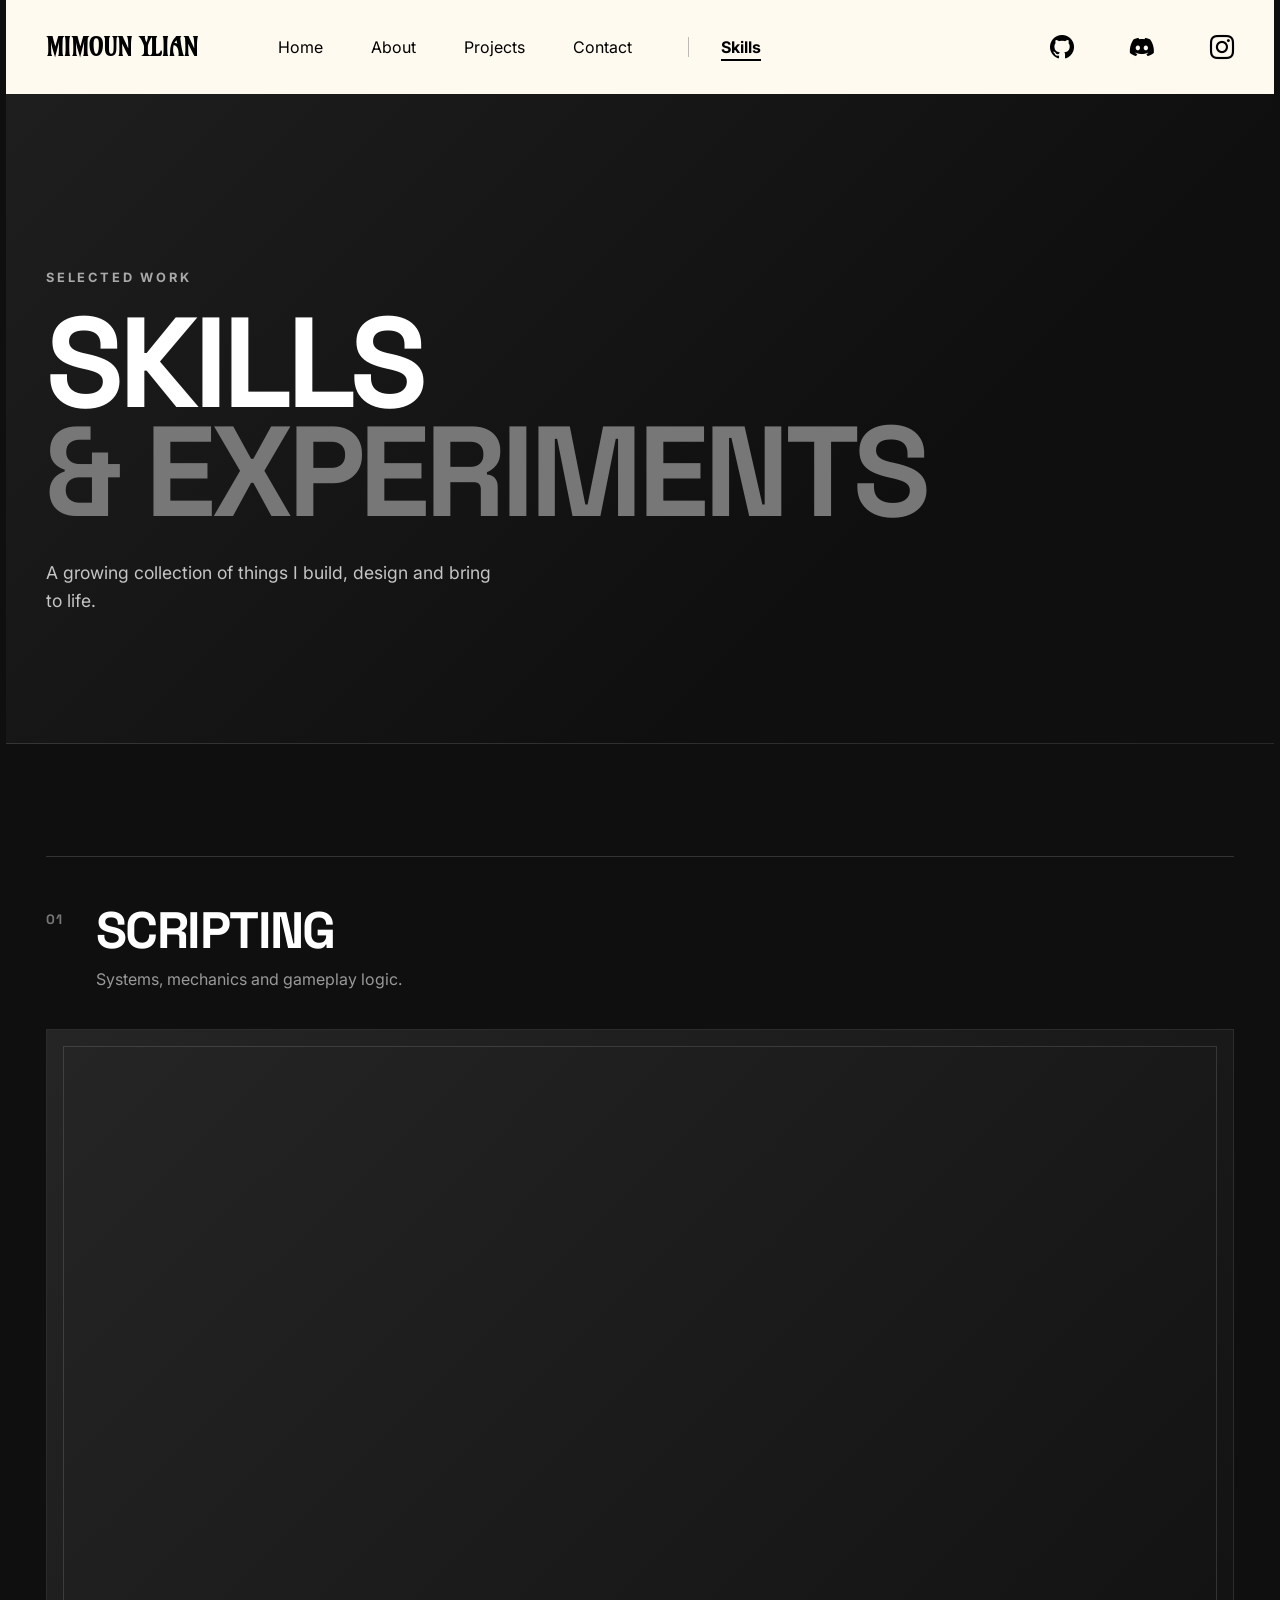
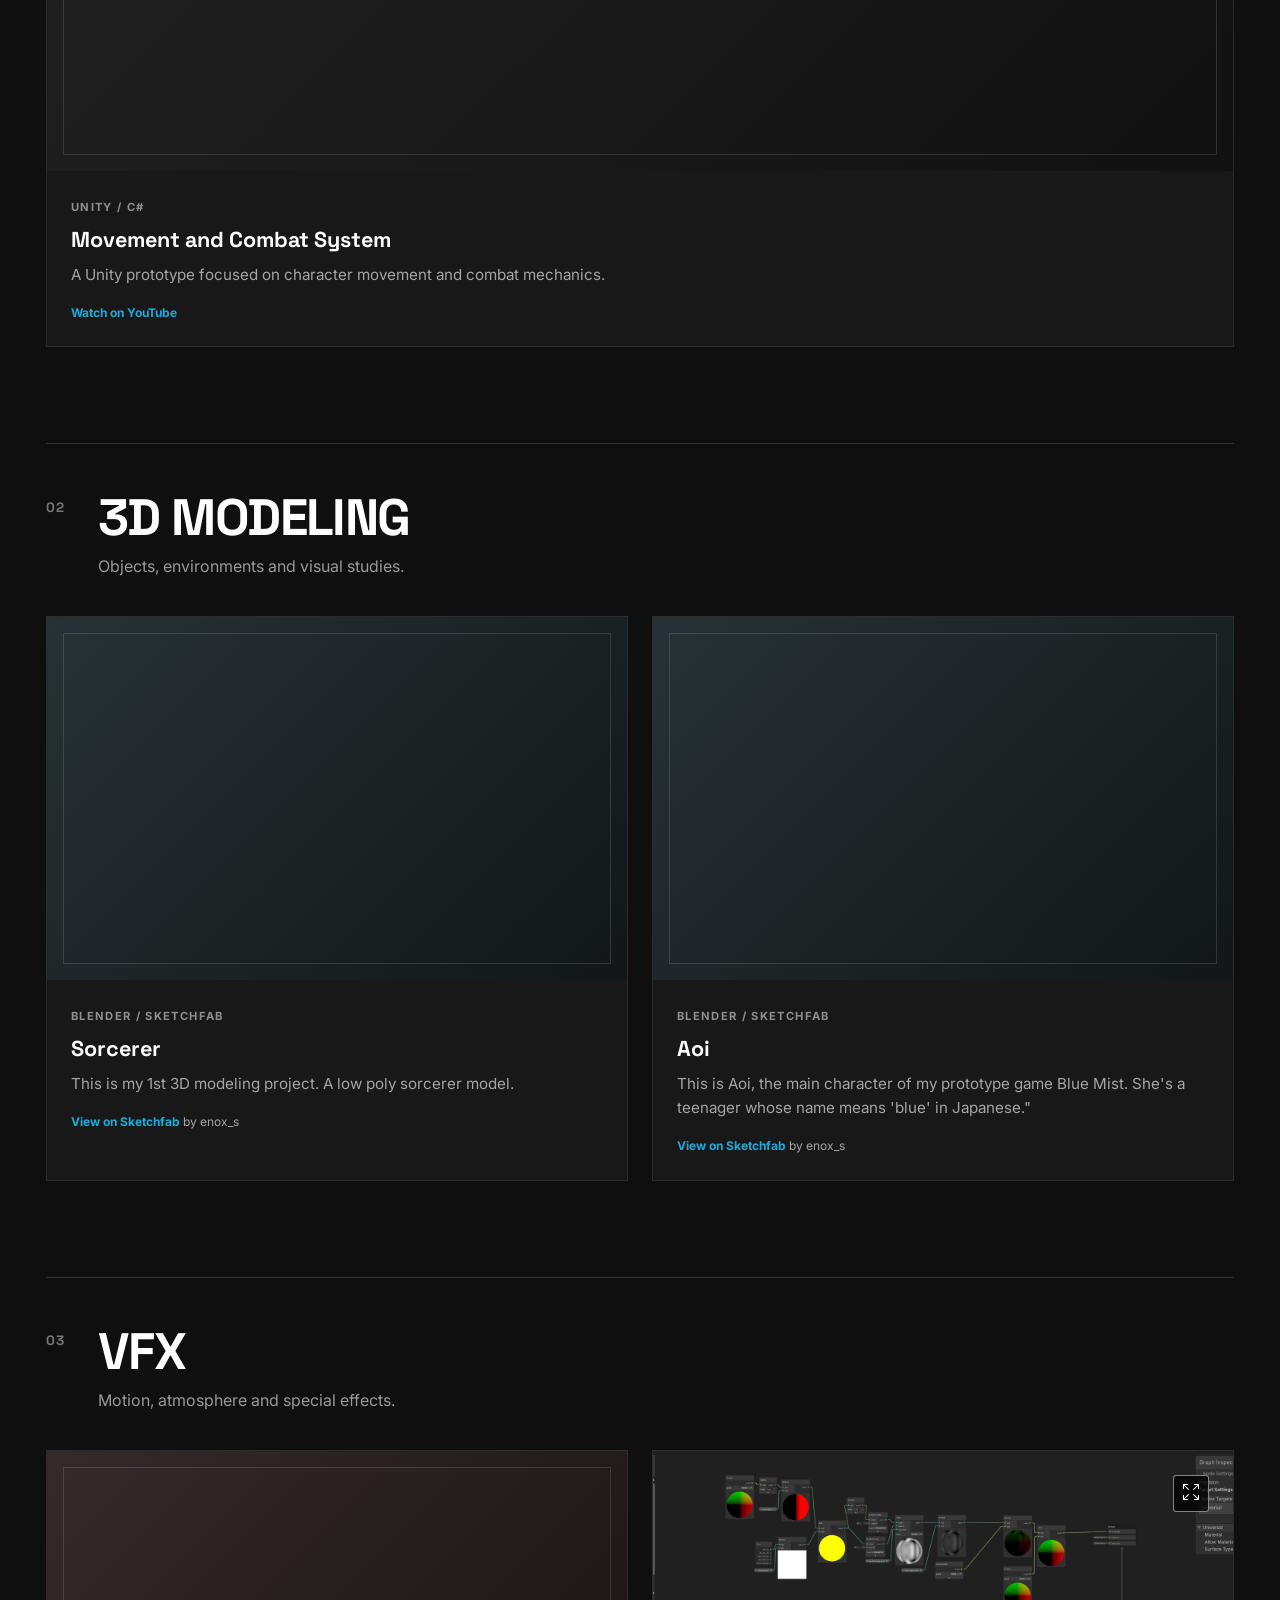
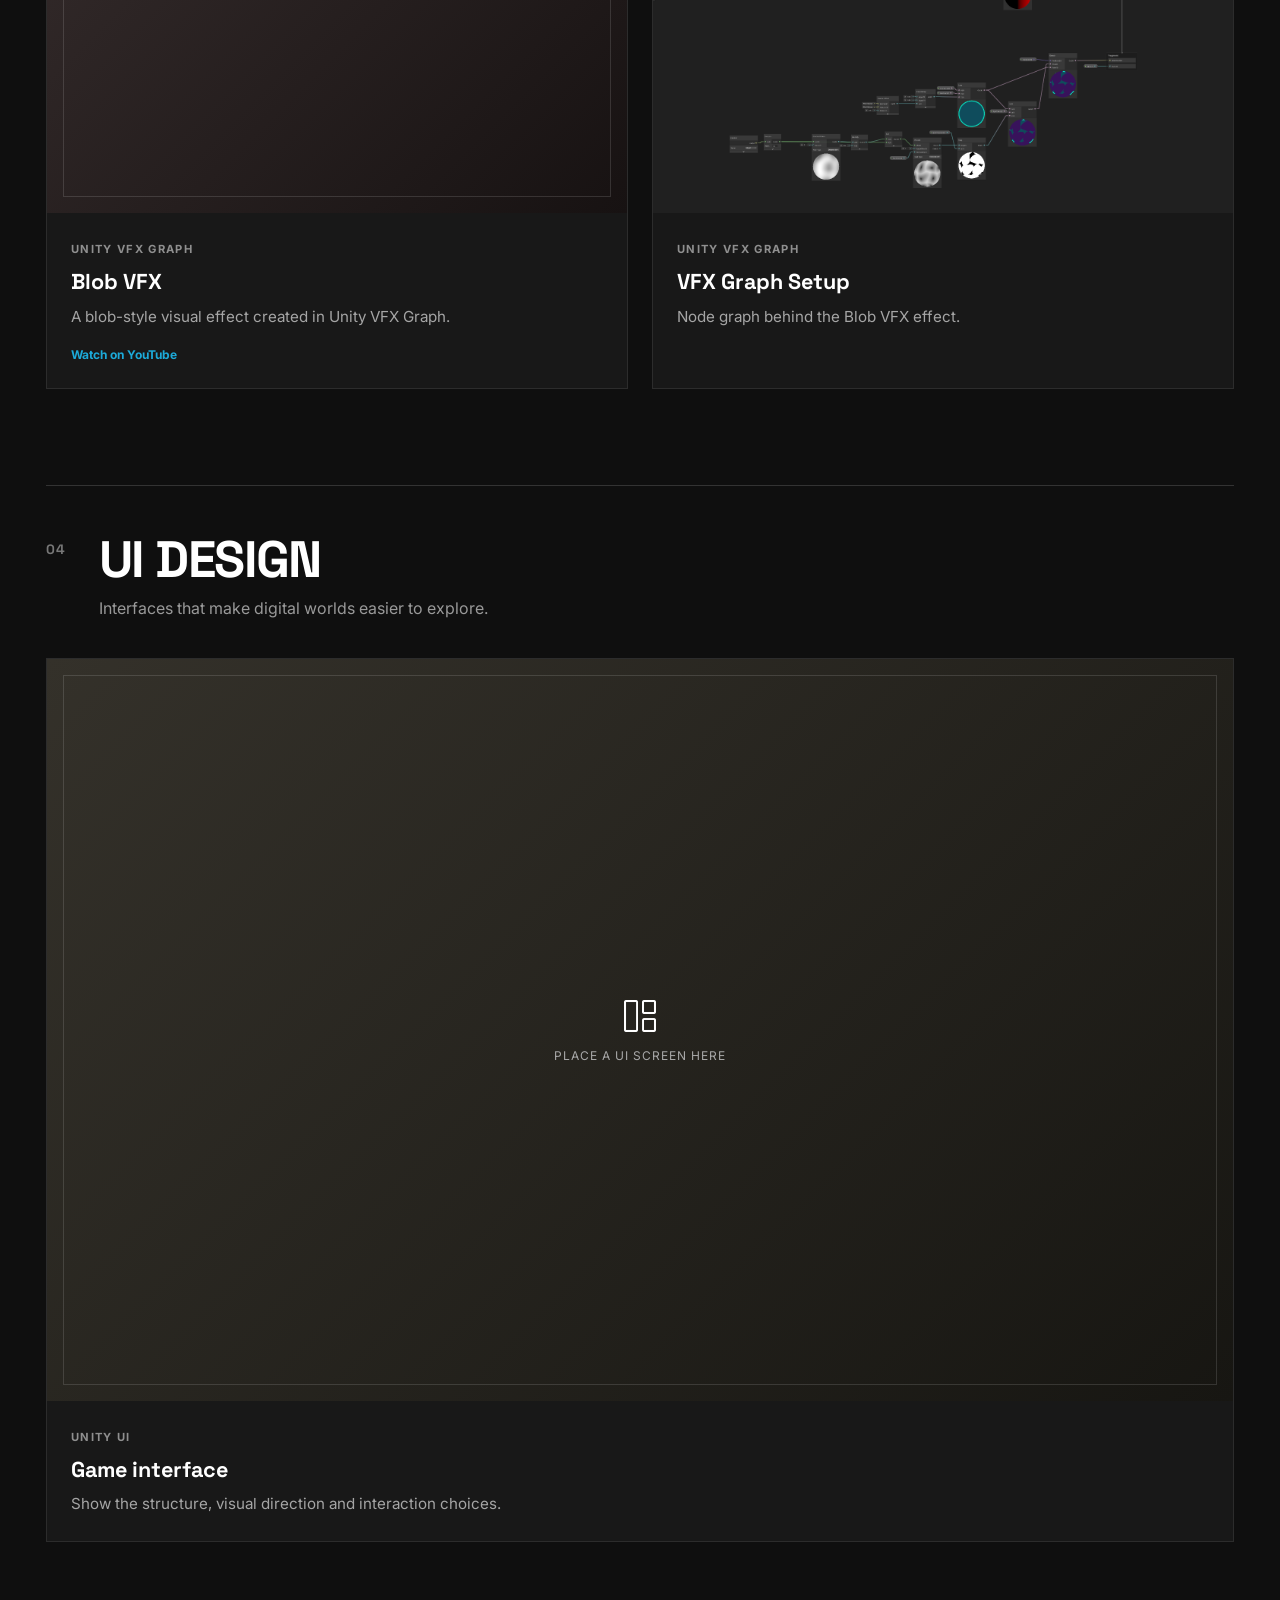
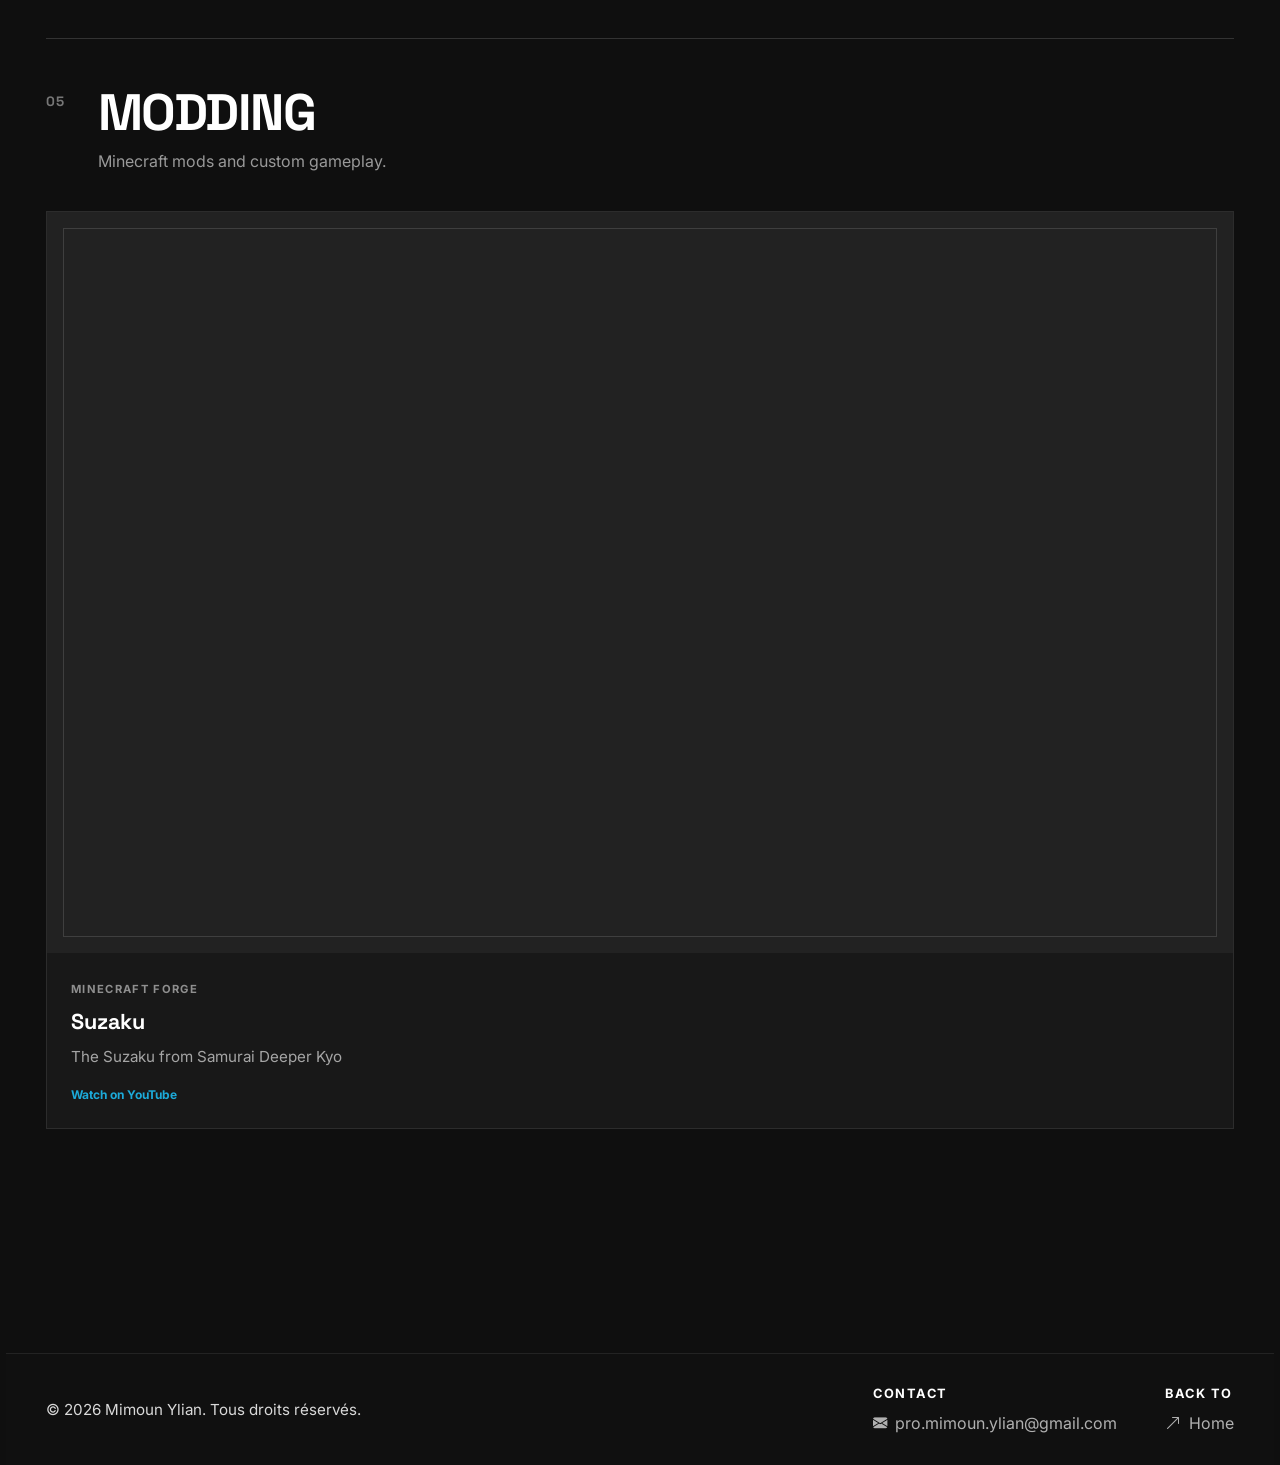
<file: skills.html>
<!DOCTYPE html>
<html lang="en">
<head>
    <meta charset="UTF-8">
    <meta name="viewport" content="width=device-width, initial-scale=1.0">
    <title>Skills • Mimoun Ylian</title>
    <link rel="stylesheet" type="text/css" href="base.css">
    <link rel="stylesheet" type="text/css" href="skills.css">
    <link rel="stylesheet" href="https://cdn.jsdelivr.net/npm/bootstrap-icons@1.11.3/font/bootstrap-icons.css">
    <link rel="preconnect" href="https://fonts.googleapis.com">
    <link rel="preconnect" href="https://fonts.gstatic.com" crossorigin>
    <link href="https://fonts.googleapis.com/css2?family=Space+Grotesk:wght@500;600;700&family=Inter:wght@400;500&display=swap" rel="stylesheet">
</head>
<body class="skills-page">
    <header>
        <nav class="navbar">
            <a class="site-name" href="index.html">Mimoun Ylian</a>
            <ul class="nav-links">
                <li><a href="index.html#home">Home</a></li>
                <li><a href="index.html#about">About</a></li>
                <li><a href="index.html#projects">Projects</a></li>
                <li><a href="index.html#contact">Contact</a></li>
                <li class="page-link"><a class="current" href="skills.html">Skills</a></li>
            </ul>
            <ul class="social-links">
                <li><a href="https://github.com/EnOx-S" aria-label="GitHub"><i class="bi bi-github"></i></a></li>
                <li><a href="https://discord.com/users/1399807312969072661" aria-label="Discord"><i class="bi bi-discord"></i></a></li>
                <li><a href="https://www.instagram.com/ylian.off/" aria-label="Instagram"><i class="bi bi-instagram"></i></a></li>
            </ul>
            <button class="burger-menu" id="burgerMenu" aria-label="Open menu" aria-expanded="false">
                <span></span>
                <span></span>
                <span></span>
            </button>
        </nav>
        <div class="mobile-menu" id="mobileMenu">
            <ul class="mobile-nav-links">
                <li><a href="index.html#home">Home</a></li>
                <li><a href="index.html#about">About</a></li>
                <li><a href="index.html#projects">Projects</a></li>
                <li><a href="index.html#contact">Contact</a></li>
                <li class="page-link"><a class="current" href="skills.html">Skills</a></li>
            </ul>
        </div>
    </header>

    <main>
        <section class="skills-hero">
            <div class="container">
                <p class="page-kicker">Selected work</p>
                <h1 class="page-title">Skills<br><span>&amp; <span class="title-word">Experiments</span></span></h1>
                <p class="page-intro">A growing collection of things I build, design and bring to life.</p>
            </div>
        </section>

        <div class="container skills-gallery">
            <section class="skill-category" aria-labelledby="scripting-title">
                <div class="category-heading">
                    <span class="category-number">01</span>
                    <div>
                        <h2 id="scripting-title">Scripting</h2>
                        <p>Systems, mechanics and gameplay logic.</p>
                    </div>
                </div>
                <div class="showcase-grid">
                    <article class="showcase-card">
                        <div class="showcase-media media-code">
                            <div class="youtube-embed-wrapper">
                                <iframe
                                    title="Movement and Combat System"
                                    src="https://www.youtube-nocookie.com/embed/0GwfRjYVHME?controls=0&amp;rel=0&amp;playsinline=1"
                                    loading="lazy"
                                    allow="accelerometer; encrypted-media; gyroscope; picture-in-picture; web-share"
                                    referrerpolicy="strict-origin-when-cross-origin"
                                    allowfullscreen>
                                </iframe>
                            </div>
                        </div>
                        <div class="showcase-content">
                            <span class="showcase-type">Unity / C#</span>
                            <h3>Movement and Combat System</h3>
                            <p>A Unity prototype focused on character movement and combat mechanics.</p>
                            <p class="showcase-credit">
                                <a href="https://www.youtube.com/watch?v=0GwfRjYVHME" target="_blank" rel="noopener noreferrer">Watch on YouTube</a>
                            </p>
                        </div>
                    </article>
                </div>
            </section>

            <section class="skill-category" aria-labelledby="modeling-title">
                <div class="category-heading">
                    <span class="category-number">02</span>
                    <div>
                        <h2 id="modeling-title">3D Modeling</h2>
                        <p>Objects, environments and visual studies.</p>
                    </div>
                </div>
                <div class="showcase-grid">
                    <article class="showcase-card">
                        <div class="showcase-media media-modeling">
                            <div class="sketchfab-embed-wrapper">
                                <iframe
                                    title="Sorcerer"
                                    frameborder="0"
                                    allowfullscreen
                                    mozallowfullscreen="true"
                                    webkitallowfullscreen="true"
                                    allow="autoplay; fullscreen; xr-spatial-tracking"
                                    xr-spatial-tracking
                                    execution-while-out-of-viewport
                                    execution-while-not-rendered
                                    web-share
                                    src="https://sketchfab.com/models/932041bb386643c4a1ad07205c5136c0/embed">
                                </iframe>
                            </div>
                        </div>
                        <div class="showcase-content">
                            <span class="showcase-type">Blender / Sketchfab</span>
                            <h3>Sorcerer</h3>
                            <p>This is my 1st 3D modeling project. A low poly sorcerer model.</p>
                            <p class="showcase-credit">
                                <a href="https://sketchfab.com/3d-models/sorcerer-932041bb386643c4a1ad07205c5136c0" target="_blank" rel="nofollow noopener">View on Sketchfab</a>
                                <span aria-hidden="true"> by enox_s</span>
                            </p>
                        </div>
                    </article>
                    <article class="showcase-card">
                        <div class="showcase-media media-modeling">
                            <div class="sketchfab-embed-wrapper">
                                <iframe
                                    title="Sorcerer"
                                    frameborder="0"
                                    allowfullscreen
                                    mozallowfullscreen="true"
                                    webkitallowfullscreen="true"
                                    allow="autoplay; fullscreen; xr-spatial-tracking"
                                    xr-spatial-tracking
                                    execution-while-out-of-viewport
                                    execution-while-not-rendered
                                    web-share
                                    src="https://sketchfab.com/models/8fe59b4e7e64450aa5810066e32320bb/embed">
                                </iframe>
                            </div>
                        </div>
                        <div class="showcase-content">
                            <span class="showcase-type">Blender / Sketchfab</span>
                            <h3>Aoi</h3>
                            <p>This is Aoi, the main character of my prototype game Blue Mist. She's a teenager whose name means 'blue' in Japanese."</p>
                            <p class="showcase-credit">
                                <a href="https://sketchfab.com/3d-models/swordgirl-8fe59b4e7e64450aa5810066e32320bb" target="_blank" rel="nofollow noopener">View on Sketchfab</a>
                                <span aria-hidden="true"> by enox_s</span>
                            </p>
                        </div>
                    </article>
                    
                </div>
            </section>

            <section class="skill-category" aria-labelledby="vfx-title">
                <div class="category-heading">
                    <span class="category-number">03</span>
                    <div>
                        <h2 id="vfx-title">VFX</h2>
                        <p>Motion, atmosphere and special effects.</p>
                    </div>
                </div>
                <div class="showcase-grid">
                    <article class="showcase-card">
                        <div class="showcase-media media-vfx">
                            <div class="youtube-embed-wrapper">
                                <iframe
                                    title="Blob VFX"
                                    src="https://www.youtube-nocookie.com/embed/XPEueTKIqN0?controls=0&amp;rel=0&amp;playsinline=1"
                                    loading="lazy"
                                    allow="accelerometer; encrypted-media; gyroscope; picture-in-picture; web-share"
                                    referrerpolicy="strict-origin-when-cross-origin"
                                    allowfullscreen>
                                </iframe>
                            </div>
                        </div>
                        <div class="showcase-content">
                            <span class="showcase-type">Unity VFX Graph</span>
                            <h3>Blob VFX</h3>
                            <p>A blob-style visual effect created in Unity VFX Graph.</p>
                            <p class="showcase-credit">
                                <a href="https://www.youtube.com/watch?v=XPEueTKIqN0" target="_blank" rel="noopener noreferrer">Watch on YouTube</a>
                            </p>
                        </div>
                    </article>
                    <article class="showcase-card">
                        <div class="showcase-media media-vfx">
                            <button class="graph-preview" id="graphPreview" type="button" aria-label="Enlarge the Unity VFX Graph screenshot" aria-haspopup="dialog" aria-controls="graphLightbox">
                                <img class="graph-screenshot" src="assets/images/blob-graph.png" alt="Unity Shader Graph setup for the Blob VFX effect">
                                <i class="bi bi-arrows-fullscreen graph-preview-icon" aria-hidden="true"></i>
                            </button>
                        </div>
                        <div class="showcase-content">
                            <span class="showcase-type">Unity VFX Graph</span>
                            <h3>VFX Graph Setup</h3>
                            <p>Node graph behind the Blob VFX effect.</p>
                        </div>
                    </article>
                </div>
            </section>

            <section class="skill-category" aria-labelledby="ui-title">
                <div class="category-heading">
                    <span class="category-number">04</span>
                    <div>
                        <h2 id="ui-title">UI Design</h2>
                        <p>Interfaces that make digital worlds easier to explore.</p>
                    </div>
                </div>
                <div class="showcase-grid">
                    <article class="showcase-card">
                        <div class="showcase-media media-ui">
                            <i class="bi bi-grid-1x2" aria-hidden="true"></i>
                            <span>Place a UI screen here</span>
                        </div>
                        <div class="showcase-content">
                            <span class="showcase-type">Unity UI</span>
                            <h3>Game interface</h3>
                            <p>Show the structure, visual direction and interaction choices.</p>
                        </div>
                    </article>
                </div>
            </section>

            <section class="skill-category" aria-labelledby="modding-title">
                <div class="category-heading">
                    <span class="category-number">05</span>
                    <div>
                        <h2 id="modding-title">Modding</h2>
                        <p>Minecraft mods and custom gameplay.</p>
                    </div>
                </div>
                <div class="showcase-grid">
                    <article class="showcase-card">
                        <div class="showcase-media">
                            <div class="youtube-embed-wrapper">
                                <iframe
                                    title="Suzaku"
                                    src="https://www.youtube-nocookie.com/embed/hxcZwFifXSU"
                                    loading="lazy"
                                    allow="accelerometer; autoplay; clipboard-write; encrypted-media; gyroscope; picture-in-picture; web-share"
                                    referrerpolicy="strict-origin-when-cross-origin"
                                    allowfullscreen>
                                </iframe>
                            </div>
                        </div>
                        <div class="showcase-content">
                            <span class="showcase-type">Minecraft Forge</span>
                            <h3>Suzaku</h3>
                            <p>The Suzaku from Samurai Deeper Kyo</p>
                            <p class="showcase-credit">
                                <a href="https://www.youtube.com/watch?v=hxcZwFifXSU" target="_blank" rel="noopener noreferrer">Watch on YouTube</a>
                            </p>
                        </div>
                    </article>
                </div>
            </section>
        </div>
    </main>

    <dialog class="graph-lightbox" id="graphLightbox" aria-label="Enlarged Unity VFX Graph screenshot">
        <button class="graph-lightbox-close" id="closeGraphLightbox" type="button" aria-label="Close enlarged image" autofocus>
            <i class="bi bi-x-lg" aria-hidden="true"></i>
        </button>
        <img src="assets/images/blob-graph.png" alt="Unity Shader Graph setup for the Blob VFX effect">
    </dialog>

    <footer class="site-footer">
        <div class="container footer-content">
            <p class="copyright">© 2026 Mimoun Ylian. Tous droits réservés.</p>
            <div class="footer-columns">
                <div class="footer-block">
                    <span class="footer-title">Contact</span>
                    <a class="footer-email" href="mailto:pro.mimoun.ylian@gmail.com"><i class="bi bi-envelope-fill"></i> pro.mimoun.ylian@gmail.com</a>
                </div>
                <div class="footer-block">
                    <span class="footer-title">Back to</span>
                    <a href="index.html"><i class="bi bi-arrow-up-right"></i> Home</a>
                </div>
            </div>
        </div>
    </footer>

    <script>
        const burgerMenu = document.getElementById('burgerMenu');
        const mobileMenu = document.getElementById('mobileMenu');

        burgerMenu.addEventListener('click', () => {
            const isOpen = burgerMenu.classList.toggle('active');
            mobileMenu.classList.toggle('active');
            burgerMenu.setAttribute('aria-expanded', isOpen);
        });

        document.querySelectorAll('.mobile-nav-links a').forEach(link => {
            link.addEventListener('click', () => {
                burgerMenu.classList.remove('active');
                mobileMenu.classList.remove('active');
                burgerMenu.setAttribute('aria-expanded', 'false');
            });
        });

        const graphPreview = document.getElementById('graphPreview');
        const graphLightbox = document.getElementById('graphLightbox');
        const closeGraphLightbox = document.getElementById('closeGraphLightbox');

        graphPreview.addEventListener('click', () => graphLightbox.showModal());
        closeGraphLightbox.addEventListener('click', () => graphLightbox.close());
        graphLightbox.addEventListener('click', event => {
            if (event.target === graphLightbox) {
                graphLightbox.close();
            }
        });
    </script>
</body>
</html>
</file>
<file: base.css>
html {
    scroll-behavior: smooth;
    scroll-padding-top: 1rem;
    scrollbar-gutter: stable both-edges;
    overflow-y: overlay;
}

::-webkit-scrollbar {
    width: 6px;
    background: transparent;
}

::-webkit-scrollbar-track {
    background: transparent;
}

::-webkit-scrollbar-corner,
::-webkit-scrollbar-button {
    display: none;
}

::-webkit-scrollbar-thumb {
    background-color: rgba(255, 255, 255, 0.3);
    border-radius: 999px;
}

::-webkit-scrollbar-thumb:hover {
    background-color: rgba(255, 255, 255, 0.6);
}

body {
    background-color: #0f0f0f;
    color: #000;
    font-family: 'Inter', sans-serif;
    margin: 0;
    padding: 0;
}

@media (prefers-reduced-motion: reduce) {
    html {
        scroll-behavior: auto;
    }
}

@font-face {
    font-family: 'Amarante';
    src: url('assets/fonts/Amarante-Regular.ttf') format('truetype');
}

.container {
    margin: 0 auto;
    max-width: 1200px;
    padding: 0 2.5rem;
}

.navbar {
    align-items: center;
    background-color: floralwhite;
    display: flex;
    gap: 5rem;
    padding: 2rem 2.5rem;
}

#name,
.site-name {
    color: #000;
    font-family: 'Amarante', sans-serif;
    font-size: 1.5rem;
    font-weight: bold;
    margin: 0;
    text-decoration: none;
    text-transform: uppercase;
}

.nav-links {
    display: flex;
    gap: 3rem;
    list-style: none;
    margin: 0;
    padding: 0;
}

.nav-links a {
    color: #000;
    position: relative;
    text-decoration: none;
    transition: color 0.3s ease;
}

.nav-links a::after {
    background-color: #000;
    bottom: -4px;
    content: '';
    height: 2px;
    left: 0;
    position: absolute;
    transition: width 0.3s ease;
    width: 0;
}

.nav-links a:hover::after,
.nav-links a.current::after {
    width: 100%;
}

.nav-links .page-link {
    border-left: 1px solid rgba(0, 0, 0, 0.25);
    margin-left: 0.5rem;
    padding-left: 2rem;
}

.nav-links a.current,
.mobile-nav-links a.current {
    font-weight: 700;
}

.social-links {
    display: flex;
    gap: 3.5rem;
    list-style: none;
    margin: 0 0 0 auto;
    padding: 0;
}

.social-links a {
    align-items: center;
    color: #000;
    display: flex;
    font-size: 1.5rem;
    transition: transform 0.2s ease;
}

.social-links a:hover {
    transform: scale(1.1);
}

.burger-menu {
    background: none;
    border: none;
    cursor: pointer;
    display: none;
    flex-direction: column;
    gap: 6px;
    margin-left: auto;
    padding: 0;
}

.burger-menu span {
    background-color: #000;
    border-radius: 2px;
    height: 3px;
    transition: all 0.3s ease;
    width: 25px;
}

.burger-menu.active span:nth-child(1) {
    transform: rotate(45deg) translate(10px, 10px);
}

.burger-menu.active span:nth-child(2) {
    opacity: 0;
}

.burger-menu.active span:nth-child(3) {
    transform: rotate(-45deg) translate(7px, -7px);
}

.mobile-menu {
    background-color: floralwhite;
    display: none;
    flex-direction: column;
    padding: 1rem 2.5rem;
}

.mobile-menu.active {
    display: flex;
}

.mobile-nav-links {
    display: flex;
    flex-direction: column;
    gap: 1.5rem;
    list-style: none;
    margin: 0;
    padding: 0;
}

.mobile-nav-links a {
    color: #000;
    font-weight: 500;
    text-decoration: none;
    transition: color 0.3s ease;
}

.mobile-nav-links a:hover {
    color: #666;
}

.mobile-nav-links .page-link {
    border-top: 1px solid rgba(0, 0, 0, 0.2);
    margin-top: 0.25rem;
    padding-top: 1.5rem;
}

.site-footer {
    background-color: #101010;
    border-top: 1px solid rgba(255, 255, 255, 0.08);
    padding: 2rem 0;
}

.footer-content {
    align-items: center;
    display: flex;
    flex-wrap: wrap;
    gap: 1.5rem;
    justify-content: space-between;
}

.copyright {
    color: #d9d9d9;
    font-size: 0.95rem;
    margin: 0;
}

.footer-columns {
    align-items: flex-start;
    display: flex;
    gap: 3rem;
}

.footer-block {
    display: flex;
    flex-direction: column;
    gap: 0.75rem;
}

.footer-title {
    color: #fff;
    font-size: 0.8rem;
    font-weight: 700;
    letter-spacing: 0.12em;
    text-transform: uppercase;
}

.footer-block a,
.footer-email {
    align-items: center;
    color: #b0b0b0;
    display: inline-flex;
    gap: 0.5rem;
    text-decoration: none;
    transition: color 0.2s ease;
}

.footer-block a:hover,
.footer-email:hover {
    color: #fff;
}

.footer-email i {
    font-size: 0.9rem;
}

@media (max-width: 992px) {
    .burger-menu {
        display: flex;
    }

    .nav-links,
    .social-links {
        display: none;
    }

    .navbar {
        gap: 0;
        padding: 1.5rem 2.5rem;
    }

    #name,
    .site-name {
        font-size: 2rem;
    }

    .mobile-nav-links a {
        font-size: 1.5rem;
    }
}

@media (max-width: 576px) {
    .footer-content {
        align-items: flex-start;
        flex-direction: column;
    }

    .footer-columns {
        flex-direction: column;
        gap: 1.5rem;
    }
}
</file>
<file: skills.css>
.skills-page {
    background: #0f0f0f;
}

.skills-hero {
    background: linear-gradient(135deg, #1e1e1e 0%, #0f0f0f 68%);
    border-bottom: 1px solid rgba(255, 255, 255, 0.1);
    padding: clamp(6rem, 14vw, 11rem) 0 clamp(5rem, 10vw, 8rem);
}

.page-kicker {
    color: #a9a9a9;
    font-size: 0.8rem;
    font-weight: 700;
    letter-spacing: 0.22em;
    margin: 0 0 1.5rem;
    text-transform: uppercase;
}

.page-title {
    color: #fff;
    font-family: 'Space Grotesk', sans-serif;
    font-size: clamp(4rem, 10vw, 8.5rem);
    letter-spacing: -0.04em;
    line-height: 0.85;
    margin: 0;
    text-transform: uppercase;
}

.page-title span {
    color: #777;
}

.page-intro {
    color: #c5c5c5;
    font-size: 1.1rem;
    line-height: 1.6;
    margin: 2rem 0 0;
    max-width: 28rem;
}

.skills-gallery {
    padding-bottom: 8rem;
    padding-top: 7rem;
}

.skill-category {
    border-top: 1px solid rgba(255, 255, 255, 0.15);
    padding: 3rem 0 6rem;
}

.category-heading {
    align-items: flex-start;
    display: flex;
    gap: 2rem;
    margin-bottom: 2.5rem;
}

.category-number {
    color: #777;
    font-family: 'Space Grotesk', sans-serif;
    font-size: 0.85rem;
    font-weight: 700;
    letter-spacing: 0.1em;
    padding-top: 0.4rem;
}

.category-heading h2 {
    color: #fff;
    font-family: 'Space Grotesk', sans-serif;
    font-size: clamp(2rem, 4vw, 3.5rem);
    letter-spacing: -0.03em;
    line-height: 1;
    margin: 0 0 0.8rem;
    text-transform: uppercase;
}

.category-heading p {
    color: #999;
    font-size: 1rem;
    margin: 0;
}

.showcase-grid {
    display: grid;
    gap: 1.5rem;
    grid-template-columns: repeat(auto-fit, minmax(min(100%, 310px), 1fr));
}

.showcase-card {
    background: #181818;
    border: 1px solid #2c2c2c;
    overflow: hidden;
    transition: border-color 0.3s ease, transform 0.3s ease;
}

.showcase-card:hover {
    border-color: #777;
    transform: translateY(-6px);
}

.showcase-media {
    align-items: center;
    aspect-ratio: 16 / 10;
    background: #222;
    color: #a8a8a8;
    display: flex;
    flex-direction: column;
    gap: 0.8rem;
    justify-content: center;
    overflow: hidden;
    position: relative;
}

.showcase-media::before {
    border: 1px solid rgba(255, 255, 255, 0.13);
    content: '';
    inset: 1rem;
    pointer-events: none;
    position: absolute;
}

.showcase-media i {
    color: #fff;
    font-size: 2rem;
}

.showcase-media span {
    font-size: 0.75rem;
    letter-spacing: 0.08em;
    text-transform: uppercase;
}

.showcase-media img,
.showcase-media video {
    height: 100%;
    object-fit: cover;
    width: 100%;
}

.sketchfab-embed-wrapper {
    height: 100%;
    position: relative;
    width: 100%;
    z-index: 1;
}

.sketchfab-embed-wrapper iframe {
    border: 0;
    display: block;
    height: 100%;
    width: 100%;
}

.youtube-embed-wrapper {
    height: 100%;
    position: relative;
    width: 100%;
    z-index: 1;
}

.youtube-embed-wrapper iframe {
    border: 0;
    display: block;
    height: 100%;
    width: 100%;
}

.media-code {
    background: linear-gradient(135deg, #252525, #111);
}

.media-modeling {
    background: linear-gradient(135deg, #263235, #121617);
}

.media-vfx {
    background: linear-gradient(135deg, #342b2b, #171212);
}

.graph-screenshot {
    object-fit: contain;
}

.graph-preview {
    background: transparent;
    border: 0;
    cursor: zoom-in;
    display: block;
    height: 100%;
    padding: 0;
    position: relative;
    width: 100%;
    z-index: 1;
}

.graph-preview:focus-visible {
    outline: 2px solid #fff;
    outline-offset: -4px;
}

.graph-preview-icon {
    background: rgba(0, 0, 0, 0.75);
    border: 1px solid rgba(255, 255, 255, 0.5);
    border-radius: 3px;
    font-size: 1rem !important;
    padding: 0.55rem;
    position: absolute;
    right: 1.5rem;
    top: 1.5rem;
}

.graph-lightbox {
    background: #111;
    border: 1px solid #555;
    color: #fff;
    max-height: calc(100vh - 2rem);
    max-width: calc(100vw - 2rem);
    overflow: visible;
    padding: 3rem 1rem 1rem;
    width: min(1600px, calc(100vw - 2rem));
}

.graph-lightbox::backdrop {
    background: rgba(0, 0, 0, 0.9);
}

.graph-lightbox img {
    display: block;
    height: auto;
    margin: 0 auto;
    max-height: calc(100vh - 6rem);
    max-width: 100%;
    object-fit: contain;
}

.graph-lightbox-close {
    align-items: center;
    background: #222;
    border: 1px solid #555;
    color: #fff;
    cursor: pointer;
    display: flex;
    height: 2.5rem;
    justify-content: center;
    position: absolute;
    right: 0.5rem;
    top: 0.5rem;
    width: 2.5rem;
}

.media-ui {
    background: linear-gradient(135deg, #34312a, #171612);
}

.showcase-content {
    padding: 1.5rem;
}

.showcase-type {
    color: #8f8f8f;
    font-size: 0.7rem;
    font-weight: 700;
    letter-spacing: 0.12em;
    text-transform: uppercase;
}

.showcase-content h3 {
    color: #fff;
    font-family: 'Space Grotesk', sans-serif;
    font-size: 1.35rem;
    margin: 0.7rem 0 0.6rem;
}

.showcase-content p {
    color: #a5a5a5;
    font-size: 0.95rem;
    line-height: 1.6;
    margin: 0;
}

.showcase-content .showcase-credit {
    font-size: 0.75rem;
    margin-top: 1rem;
}

.showcase-credit a {
    color: #1caad9;
    font-weight: 700;
    text-decoration: none;
}

.showcase-credit a:hover {
    text-decoration: underline;
}

@media (max-width: 576px) {
    .skills-hero .container {
        padding-left: 1.5rem;
        padding-right: 1.5rem;
    }

    .page-title {
        font-size: clamp(2.5rem, 12vw, 5rem);
        letter-spacing: -0.03em;
        max-width: 100%;
        overflow-wrap: break-word;
    }

    .page-title .title-word {
        display: block;
    }

    .category-heading {
        gap: 1rem;
    }

    .skills-gallery {
        padding-top: 4rem;
    }
}
</file>
